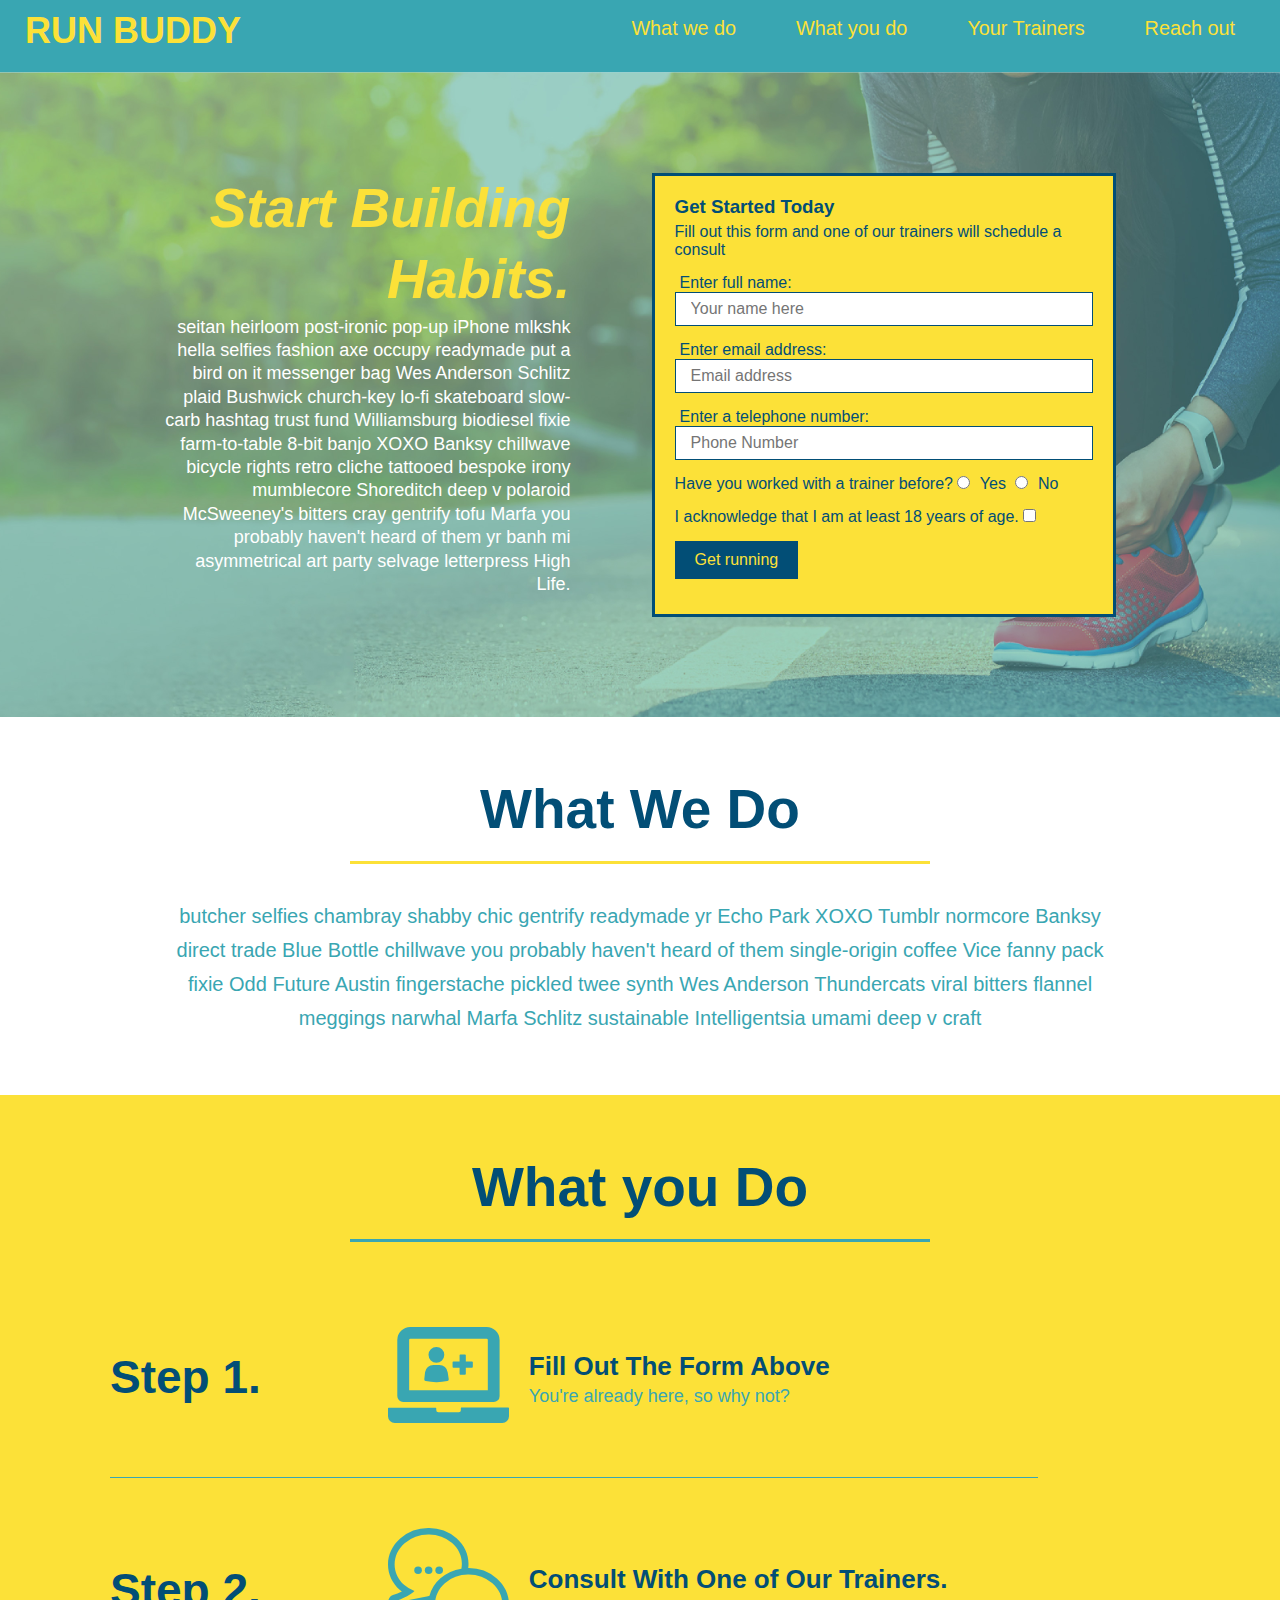
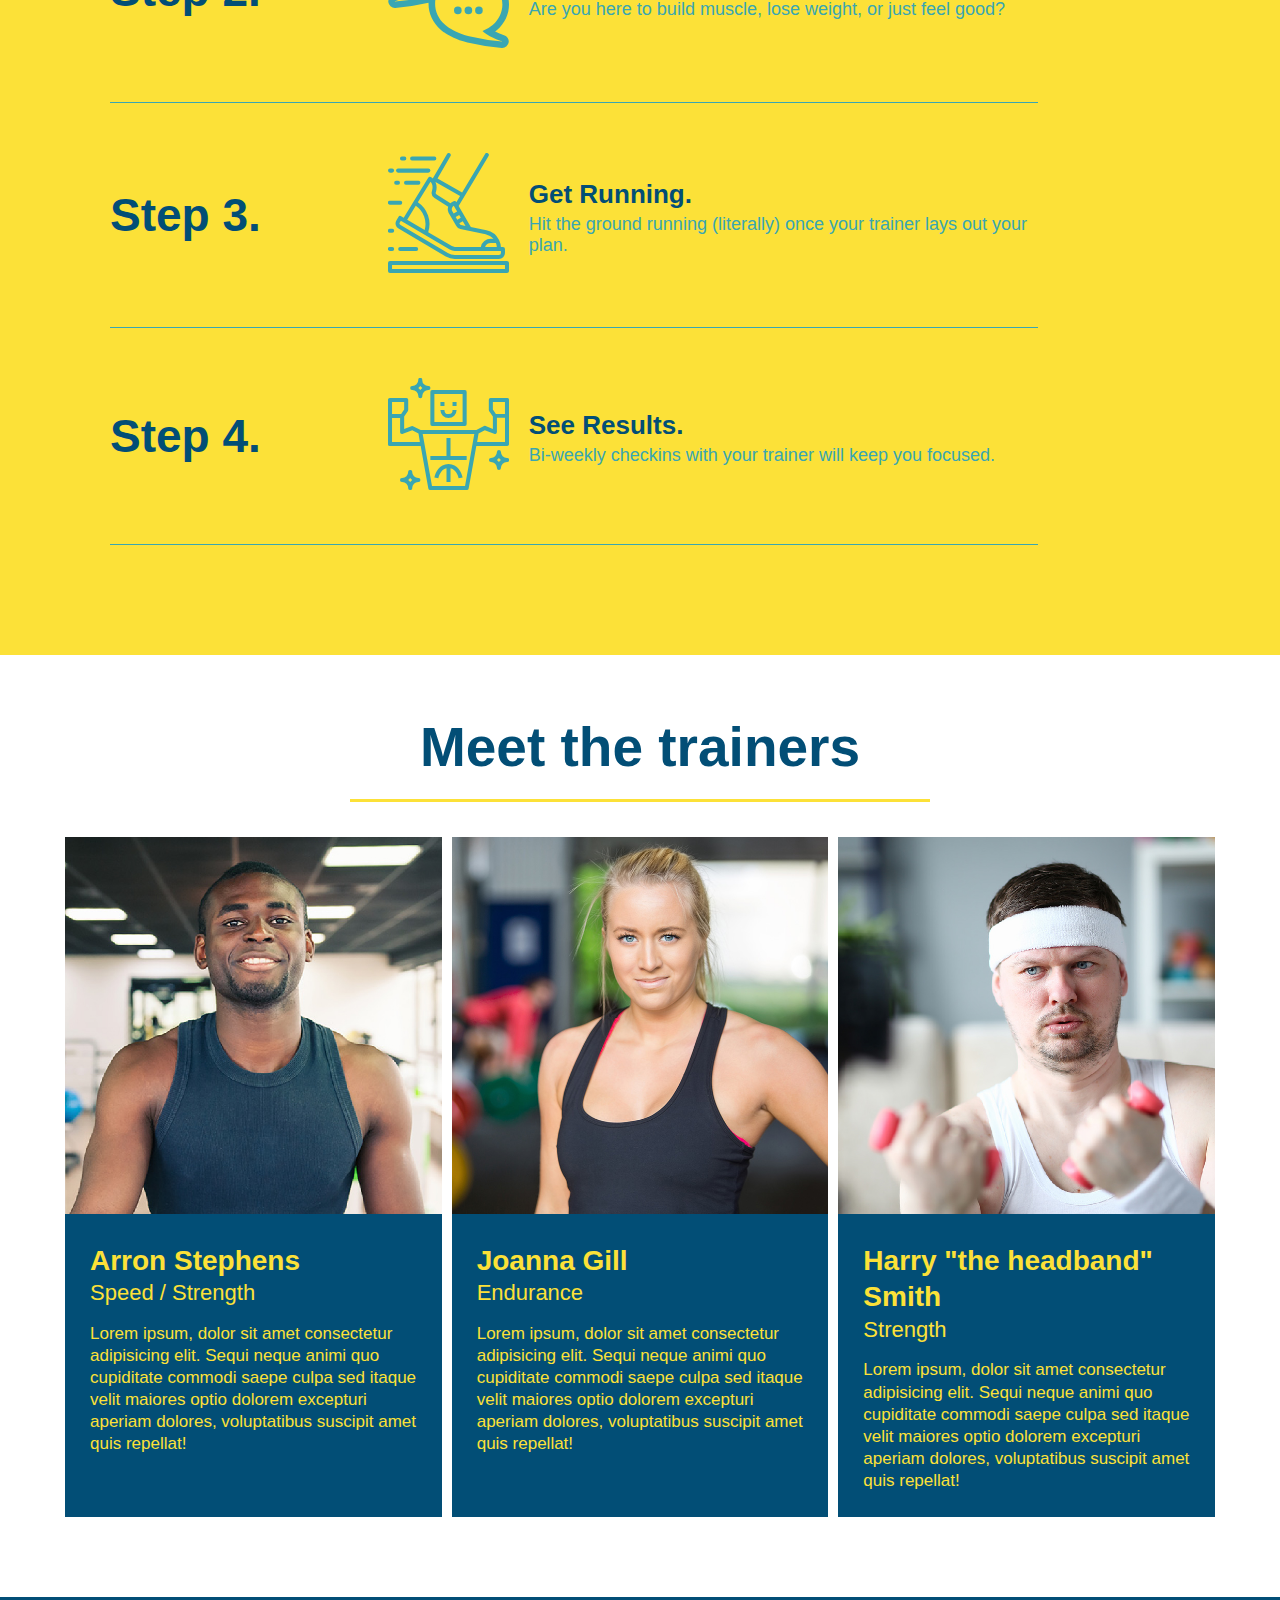
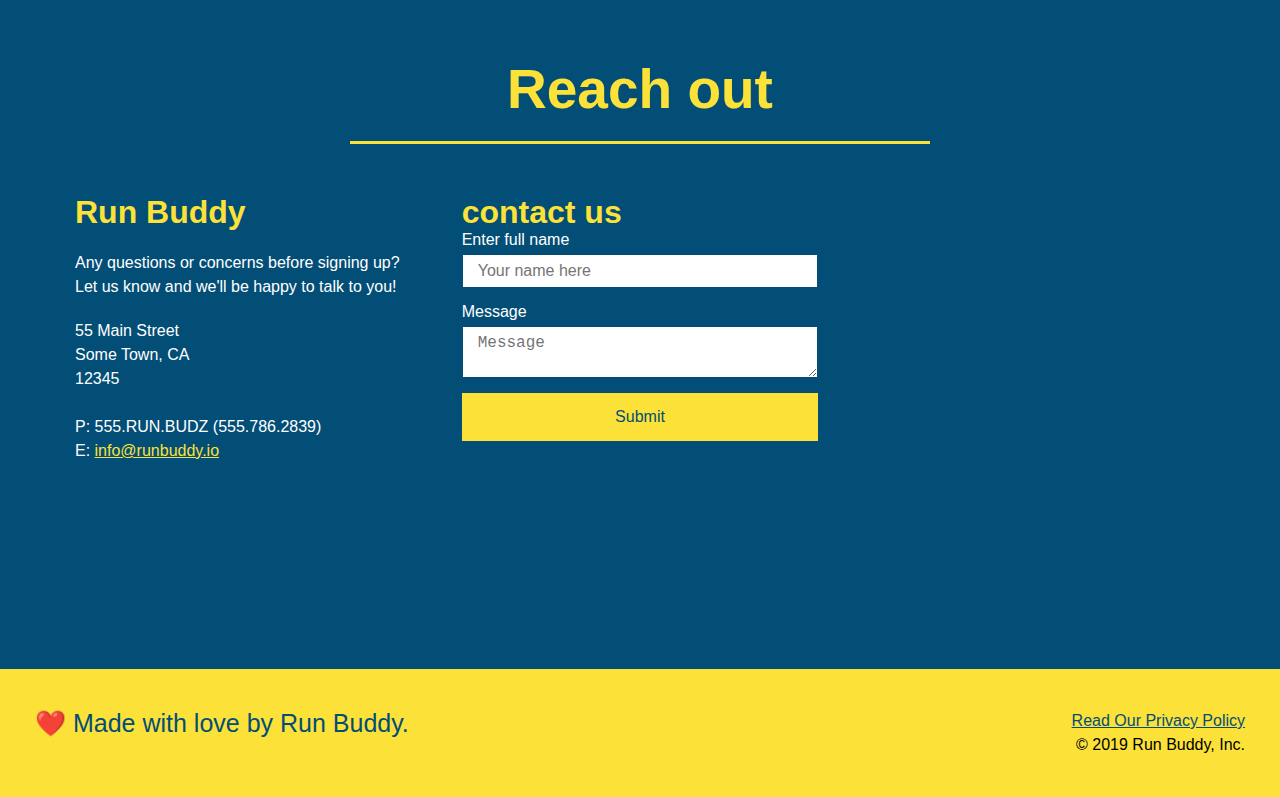
<file: index.html>
<!DOCTYPE html>
<html lang="en">
  <head>
    <link rel="stylesheet" href="./assets/css/style.css" />
    <meta charset="UTF-8" />
    <meta name="viewport" content="width=device-width, initial-scale=1.0" />
    <title>RUN BUDDY</title>
  </head>
  
  <body>
    <!-- navigation -->  
    <header>
        <h1>
        <a href="/">RUN BUDDY</a>
        </h1>
        <nav>
            <!-- Unordered list element -->
            <ul>
              <!-- List item element -->
              <li>
                <!-- Anchor element -->
                <a href="#What-we-do">What we do</a>
              </li>
              <li>
                <a href="#What-you-do">What you do</a> 
              </li>
              <li>
                <a href="#Your-Trainers">Your Trainers</a>
              </li>
              <li>
                <a href="#Reach-out">Reach out</a>  
              </li>
            </ul>
        </nav>
    </header>
    
    <!-- hero/jumbotron -->
    <section class="hero">
      <div class="hero-cta">
        <h2>Start Building Habits.</h2>
        <p>
          seitan heirloom post-ironic pop-up iPhone mlkshk hella selfies fashion axe occupy readymade put a bird on it messenger bag Wes Anderson Schlitz plaid Bushwick church-key lo-fi skateboard slow-carb hashtag trust fund Williamsburg biodiesel fixie farm-to-table 8-bit banjo XOXO Banksy chillwave bicycle rights retro cliche tattooed bespoke irony mumblecore Shoreditch deep v polaroid McSweeney's bitters cray gentrify tofu Marfa you probably haven't heard of them yr banh mi asymmetrical art party selvage letterpress High Life.
        </p>
      </div>

      <div class="hero-form">
        <h3>Get Started Today</h3>
         <p>Fill out this form and one of our trainers will schedule a consult</p>
         <!-- Add form element -->
        <form>
         <label for="name">Enter full name:</label>
         <input type="text" placeholder="Your name here" name="name" id="name" class="form-input" />
         <label for="email">Enter email address:</label>
         <input type="email" placeholder="Email address" email="email" id="email" class="form-input" />
         <label for="phone">Enter a telephone number:</label>
         <input type="tel" placeholder="Phone Number" phone="phone" id="email" class="form-input" />
         <p>
           Have you worked with a trainer before?
           <input type="radio" name="trainer-confirm" id="trainer-yes" />
           <label for="trainer-yes">Yes</label>
           <input type="radio" name="trainer-confirm" id="trainer-no" />
           <label for="trainer-no">No</label>
         </p>
         <p>
           I acknowledge that I am at least 18 years of age.
            <input type="checkbox" name="confirm age" id="age 18" />
            <label for="age 18"></label>
         </p>
         <p>
           <button type="submit">
             Get running
           </button>
         </p>
        </form>
      </div>
    </section>
    
    <!-- "what we do" section -->
    <section id="What-we-do" class="intro">
      <!-- Wrap every h2 with a class of "section-title" in this div! -->
      <div class="flex-row">
        <h2 class="section-title primary-border">What We Do</h2>
      </div>
      <div class="flex-row">
        <p>
          butcher selfies chambray shabby chic gentrify readymade yr Echo Park XOXO Tumblr normcore Banksy direct trade Blue Bottle chillwave you probably haven't heard of them single-origin coffee Vice fanny pack fixie Odd Future Austin fingerstache pickled twee synth Wes Anderson Thundercats viral bitters flannel meggings narwhal Marfa Schlitz sustainable Intelligentsia umami deep v craft
        </p>
      </div>
    </section>

    <!-- "what you do" section -->
    <section id="What-you-do" class="steps">
      <div class="flex-row">
        <h2 class="section-title secondary-border">
          What you Do
        </h2>
      </div>  
      <div class="step">
          <h3>Step 1.</h3>
          <div class="step-info">
            <div class="step-img">
              <img src="./assets/images/01-04-svgs/step-1.svg" alt="" />
            </div>
            <div class="step-text">
              <h4>Fill Out The Form Above</h4>
              <p>You're already here, so why not?</p>
            </div>
          </div>
        </div>

        <div class="step">
          <h3>Step 2.</h3>
          <div class="step-info">
            <div class="step-img">
              <img src="./assets/images/01-04-svgs/step-2.svg" alt="" />
            </div>
            <div class="step-text">
              <h4>Consult With One of Our Trainers.</h4>
              <p>Are you here to build muscle, lose weight, or just feel good?</p>
            </div>
          </div>
        </div>

        <div class="step">
          <h3>Step 3.</h3>
          <div class="step-info">
            <div class="step-img">
              <img src="./assets/images/01-04-svgs/step-3.svg" alt="" />
            </div>
            <div class="step-text">
            <h4>Get Running.</h4>
            <p>Hit the ground running (literally) once your trainer lays out your plan.</p>
            </div>
          </div>
        </div>
             
        <div class="step">
          <h3>Step 4.</h3>
          <div class="step-info">
            <div class="step-img">
              <img src="./assets/images/01-04-svgs/step-4.svg" alt="" />
            </div>
            <div class="step-text">
            <h4>See Results.</h4>
            <p>Bi-weekly checkins with your trainer will keep you focused.</p>
            </div>
          </div>
        </div>
    </section> 
    <!-- "what you do" ends here -->

    <!-- "meet the trainers" starts here --> 
    <section id="Your-Trainers">
      <div class="flex-row">
        <h2 class="section-title primary-border">
          Meet the trainers
        </h2>
      </div>
      
      <div class="trainers">
        <article class="trainer">
          <img src="./assets/images/trainer-1.jpg" alt="Arron Stephens in his workout clothes, ready to pump iron" />
          <div class="trainer-bio">
            <h3 class="trainer-name">Arron Stephens</h3>
            <h4 class="trainer-role">Speed / Strength</h4>
            <p>
              Lorem ipsum, dolor sit amet consectetur adipisicing elit. Sequi neque animi quo cupiditate commodi saepe culpa sed
              itaque velit maiores optio dolorem excepturi aperiam dolores, voluptatibus suscipit amet quis repellat!
            </p>
          </div>
        </article>

        <article class="trainer">
          <img src="./assets/images/trainer-2.jpg" alt="Joanna Gill cooling off after exercise" />
          <div class="trainer-bio">
            <h3 class="trainer-name">Joanna Gill</h3>
            <h4 class="trainer-role">Endurance</h4>
            <p>
              Lorem ipsum, dolor sit amet consectetur adipisicing elit. Sequi neque animi quo cupiditate commodi saepe culpa sed
              itaque velit maiores optio dolorem excepturi aperiam dolores, voluptatibus suscipit amet quis repellat!
            </p>
          </div>
        </article>

        <article class="trainer">
          <img src="./assets/images/trainer-3.jpg" alt="Harry Smith wearing headband" />
          <div class="trainer-bio">
            <h3 class="trainer-name">Harry "the headband" Smith</h3>
            <h4 class="trainer-role">Strength</h4>
            <p>
              Lorem ipsum, dolor sit amet consectetur adipisicing elit. Sequi neque animi quo cupiditate commodi saepe culpa sed
              itaque velit maiores optio dolorem excepturi aperiam dolores, voluptatibus suscipit amet quis repellat!
            </p>
          </div>
        </article>
      </div>
    </section>

    <!-- "Reach out" section -->
    <section id="Reach-out" class="contact">
      <h2 class="section-title Reach-out">Reach out</h2>
      <div class="contact-info">
        <div>
         <h3>Run Buddy</h3>
           <p>
           Any questions or concerns before signing up?
           <br />
           Let us know and we'll be happy to talk to you!
           </p>

           <address>
            55 Main Street <br/>
            Some Town, CA <br/>
            12345 <br/><br/>
            P: 555.RUN.BUDZ (555.786.2839)
            <br/>
            E: <a href="mailto:info@runbuddy.io">info@runbuddy.io</a>
           </address>
        </div>

        <div class="contact-form">
          <h3>contact us</h3>
          <form>
              <label for="contact-name">Enter full name</label>
              <input type="text" placeholder="Your name here" id="contact-name"/>
              
              <label for="contact-message">Message</label>
              <textarea placeholder="Message" id="contact-message"></textarea>
            
              <button type="submit">Submit</button>
          </form>
        </div>

        <iframe 
            src="https://www.google.com/maps/embed?pb=!1m18!1m12!1m3!1d3147.1079747227936!2d-120.42364418397035!3d37.92790791110593!2m3!1f0!2f0!3f0!3m2!1i1024!2i768!4f13.1!3m3!1m2!1s0x8090c49129b6ac57%3A0xb56c7eb95a2cd8bd!2sMain%20St%2C%20California%2095327!5e0!3m2!1sen!2sus!4v1616426329495!5m2!1sen!2sus" 
            style="border:0;"
            allowfullscreen="" 
            loading="lazy">
        </iframe>
      </div>
    </section>

      <!-- footer -->
    <footer>
        <p>❤️ Made with love by Run Buddy.</p>
        <div>
          <a href="./privacy-policy.html">Read Our Privacy Policy</a><br/>
          &copy; 2019 Run Buddy, Inc.
        </div>
    </footer>
  </body>

</html>
</file>
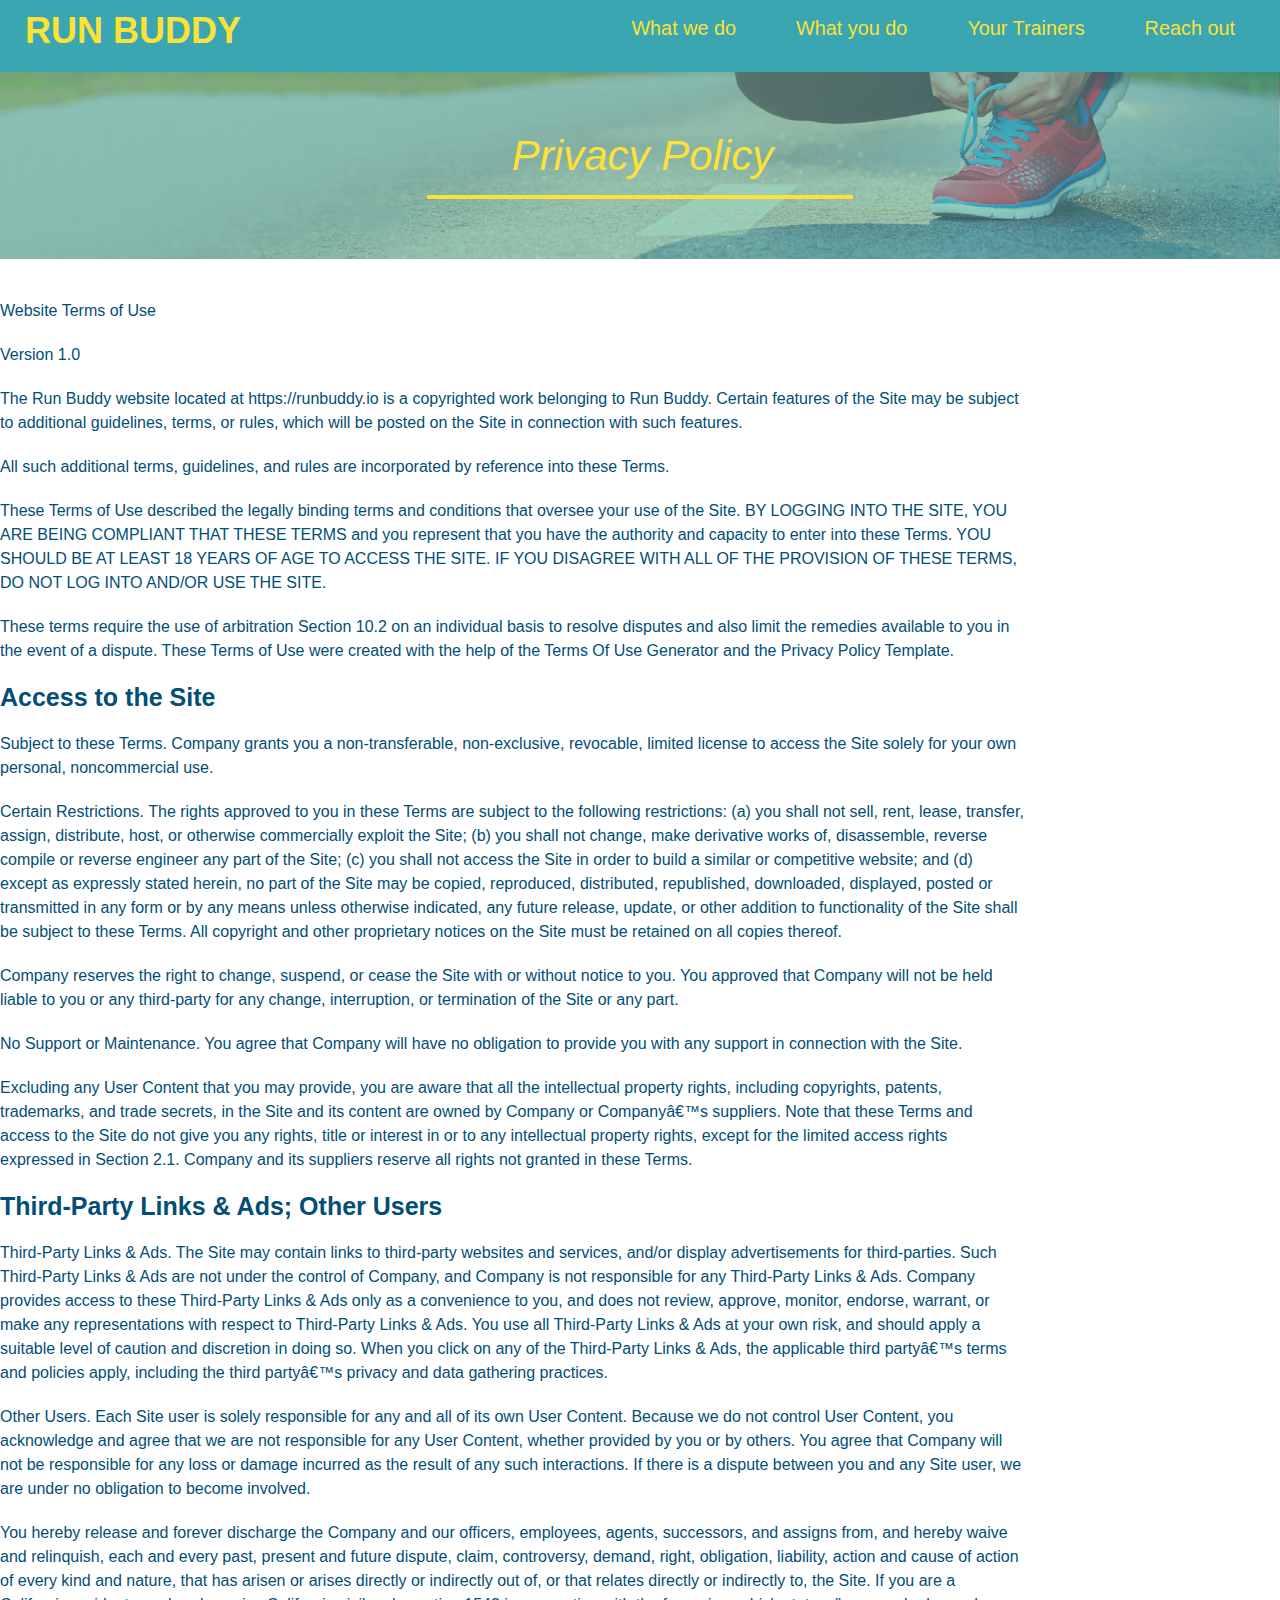
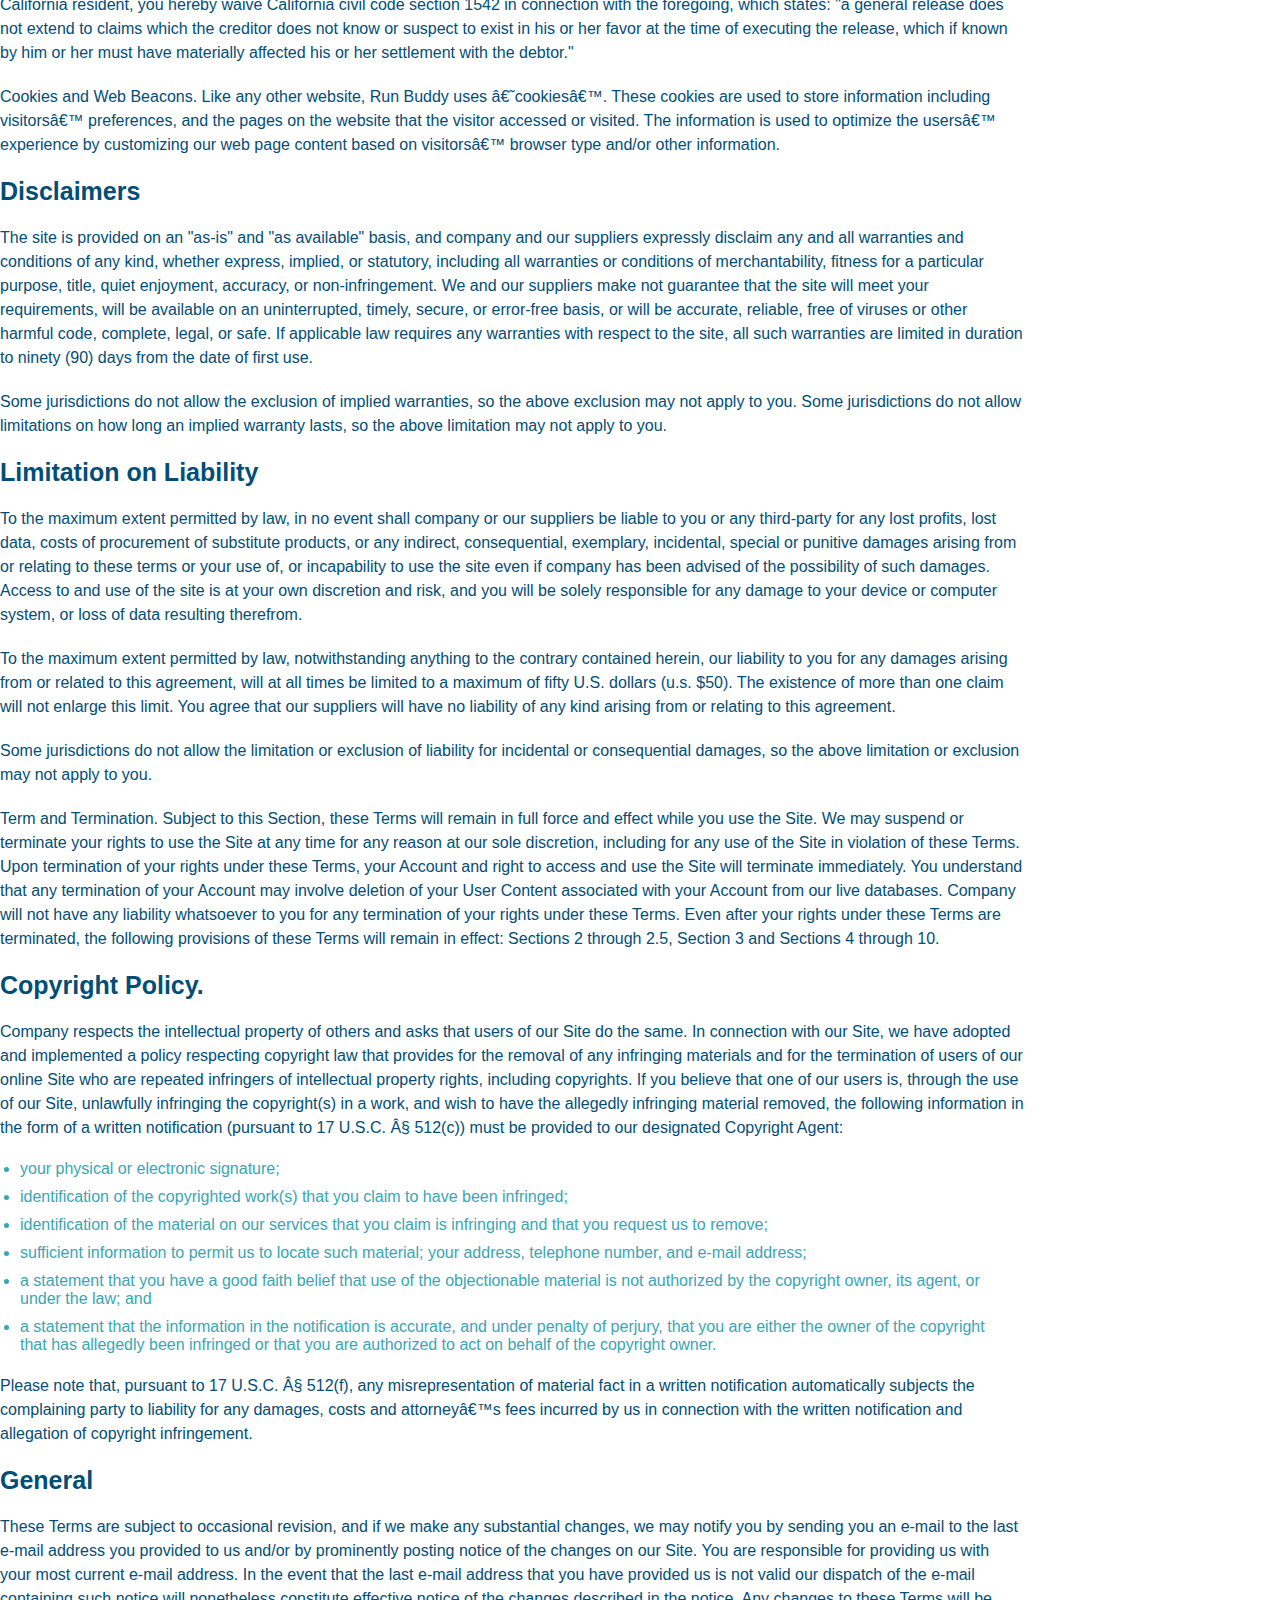
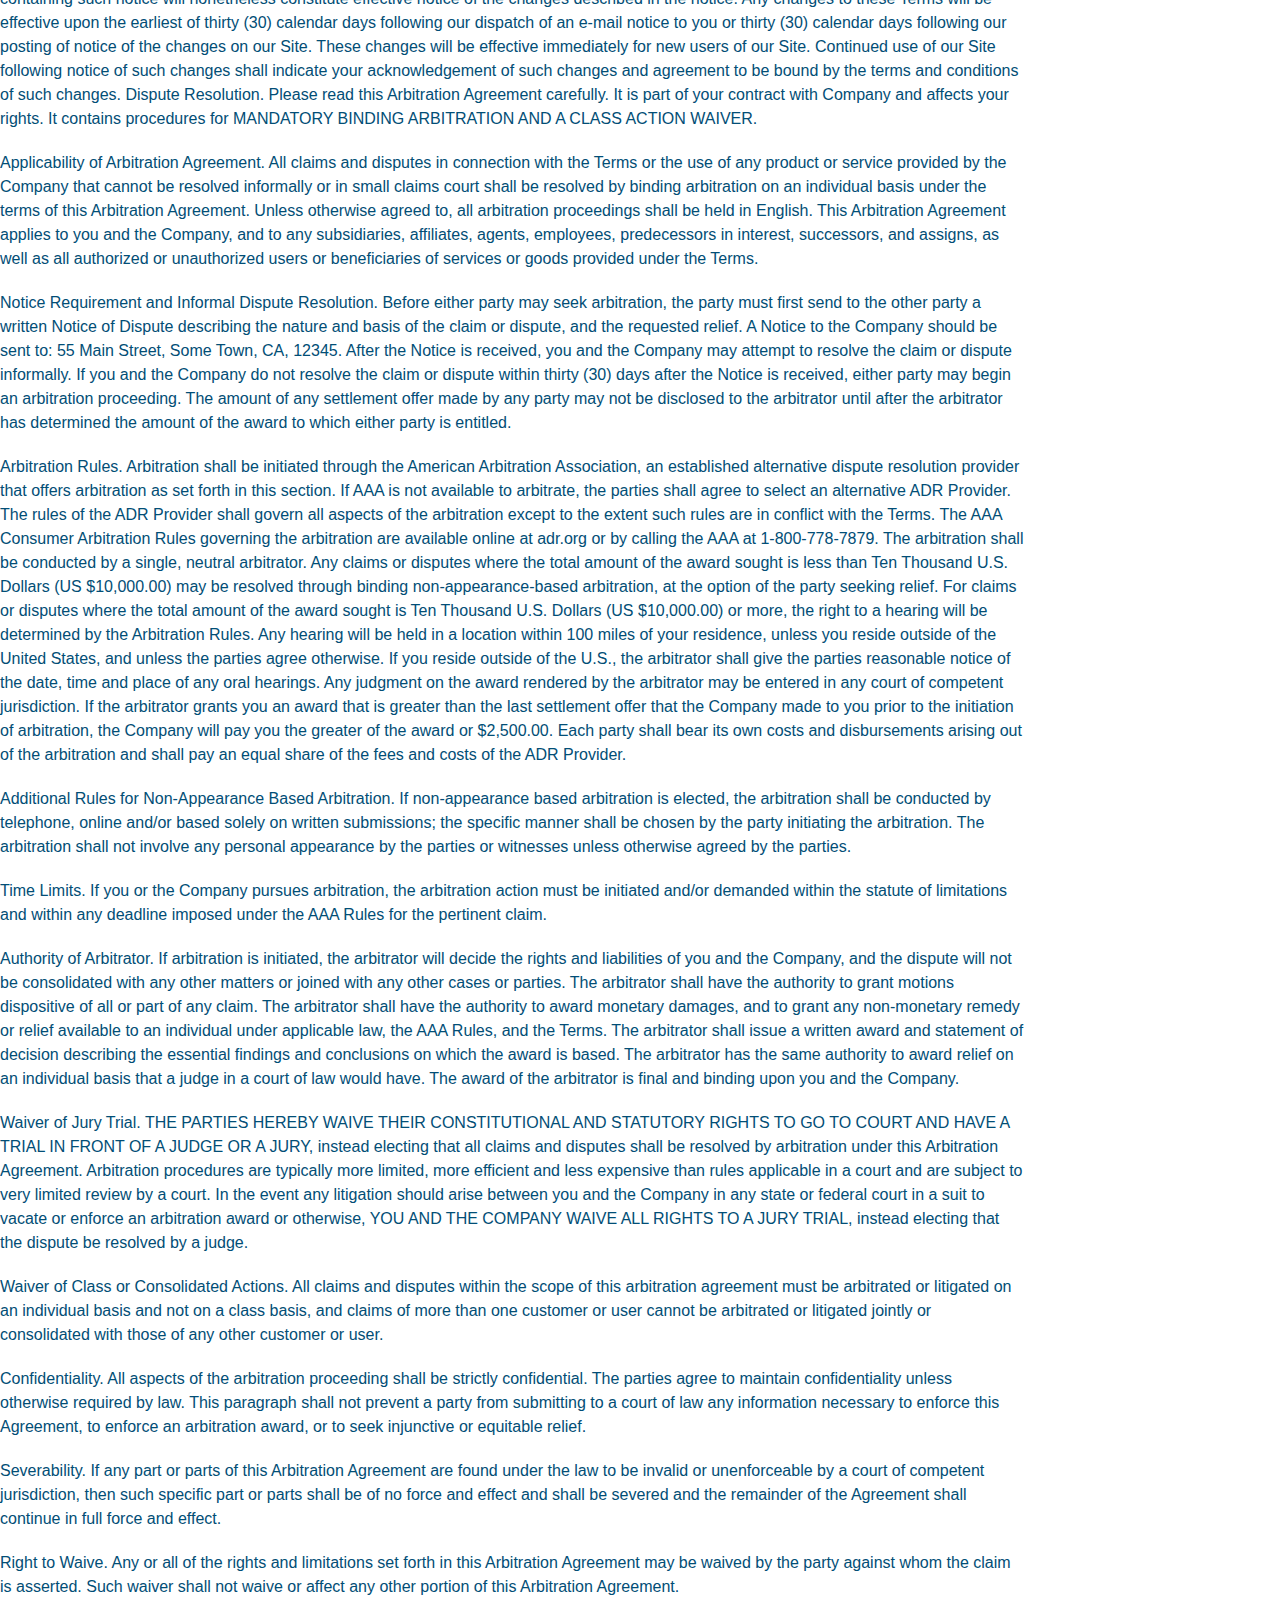
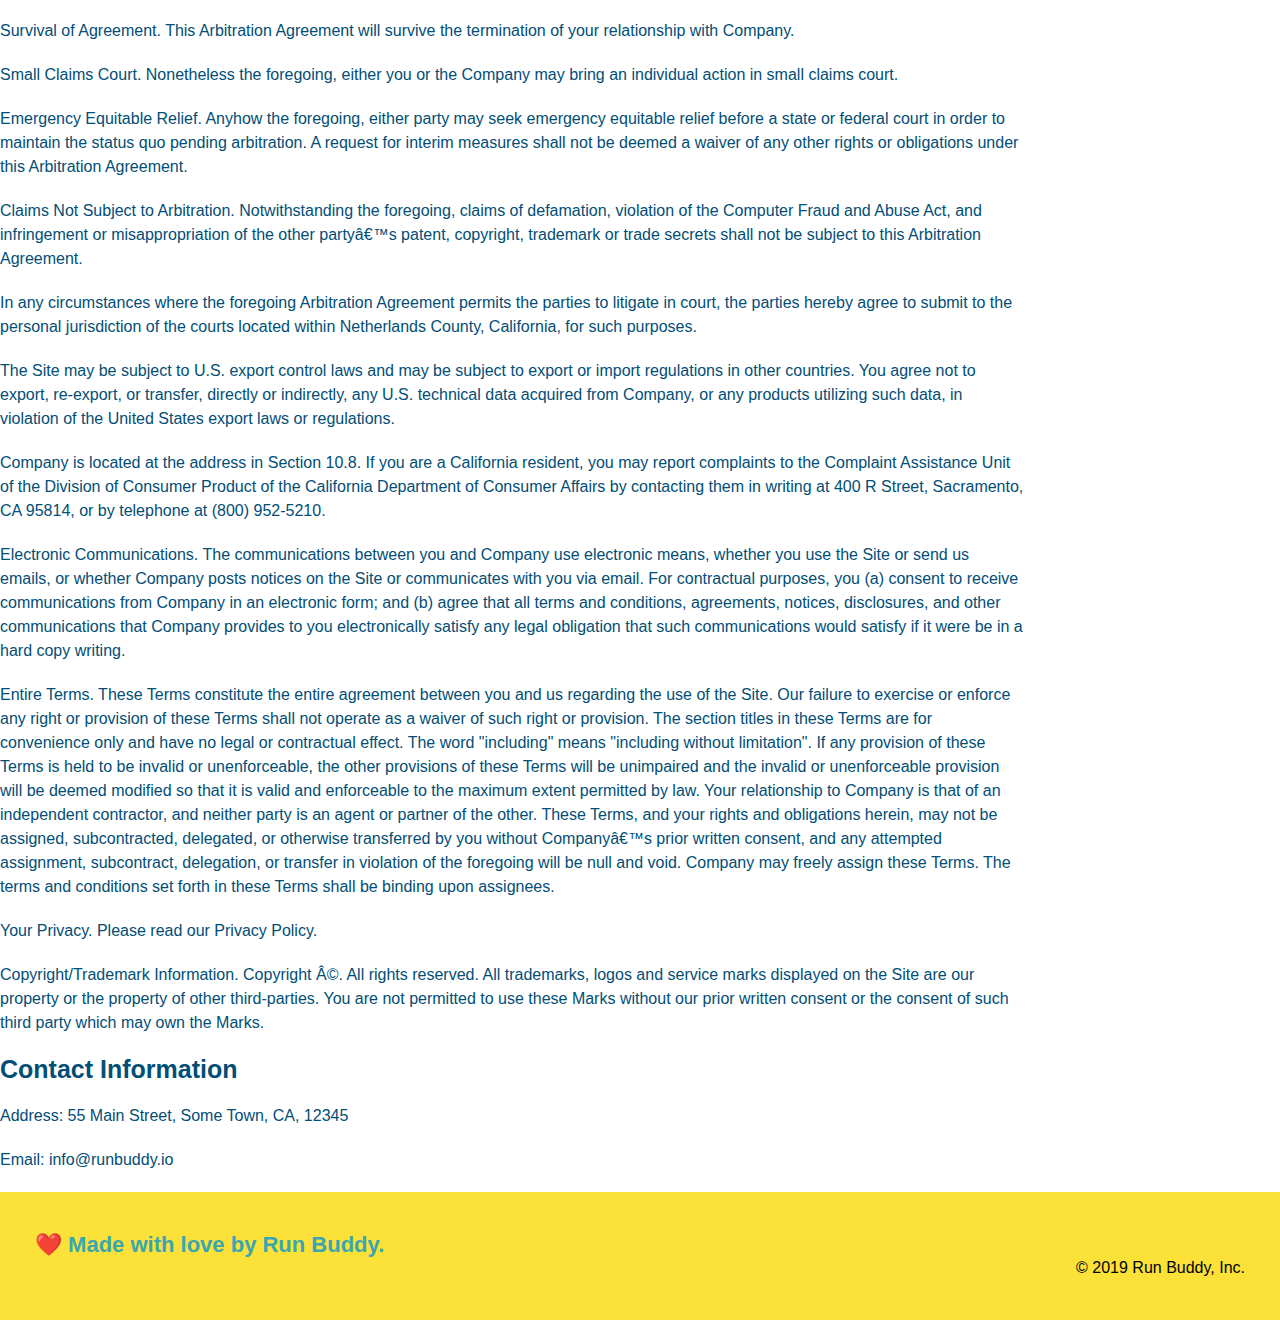
<file: privacy-policy.html>
<!DOCTYPE html>
<html lang="en">
  <head>
    <link rel="stylesheet" href="./assets/css/style.css" />
    <link rel="stylesheet" href="./assets/css/secondary-style.css" />
    <meta charset="UTF-8" />
    <title>Privacy Policy - Run Buddy</title>
  </head>
  <body>
    <header>
        <h1>
        <a href="/">RUN BUDDY</a>
        </h1>
        <nav>
            <!-- Unordered list element -->
            <ul>
              <!-- List item element -->
              <li>
                <!-- Anchor element -->
                <a href="./index.html#what-we-do">What we do</a>
              </li>
              <li>
                <a href="./index.html#what-you-do">What you do</a> 
              </li>
              <li>
                <a href="./index.html#Your-Trainers">Your Trainers</a>
              </li>
              <li>
                <a href="./index.html#Reach-out">Reach out</a>  
              </li>
            </ul>
        </nav>
    </header>

    <section class="hero">
      <h2 class="page-title">
        Privacy Policy
      </h2>
    </section>
    <article class="secondary-content">
        <p>
            Website Terms of Use
          </p>
    
          <p>
            Version 1.0
          </p>
    
          <p>
            The Run Buddy website located at https://runbuddy.io is a copyrighted work belonging to Run Buddy. Certain
            features of the Site may be subject to additional guidelines, terms, or rules, which will be posted on the Site
            in connection with such features.
          </p>
    
          <p>
            All such additional terms, guidelines, and rules are incorporated by reference into these Terms.
          </p>
    
          <p>
            These Terms of Use described the legally binding terms and conditions that oversee your use of the Site. BY
            LOGGING INTO THE SITE, YOU ARE BEING COMPLIANT THAT THESE TERMS and you represent that you have the authority
            and capacity to enter into these Terms. YOU SHOULD BE AT LEAST 18 YEARS OF AGE TO ACCESS THE SITE. IF YOU
            DISAGREE WITH ALL OF THE PROVISION OF THESE TERMS, DO NOT LOG INTO AND/OR USE THE SITE.
          </p>
    
          <p>
            These terms require the use of arbitration Section 10.2 on an individual basis to resolve disputes and also
            limit the remedies available to you in the event of a dispute. These Terms of Use were created with the help of
            the Terms Of Use Generator and the Privacy Policy Template.
          </p>
    
          <h3>
            Access to the Site
          </h3>
    
          <p>
            Subject to these Terms. Company grants you a non-transferable, non-exclusive, revocable, limited license to
            access the Site solely for your own personal, noncommercial use.
          </p>
    
          <p>
            Certain Restrictions. The rights approved to you in these Terms are subject to the following restrictions: (a)
            you shall not sell, rent, lease, transfer, assign, distribute, host, or otherwise commercially exploit the Site;
            (b) you shall not change, make derivative works of, disassemble, reverse compile or reverse engineer any part of
            the Site; (c) you shall not access the Site in order to build a similar or competitive website; and (d) except
            as expressly stated herein, no part of the Site may be copied, reproduced, distributed, republished, downloaded,
            displayed, posted or transmitted in any form or by any means unless otherwise indicated, any future release,
            update, or other addition to functionality of the Site shall be subject to these Terms. All copyright and other
            proprietary notices on the Site must be retained on all copies thereof.
          </p>
    
          <p>
            Company reserves the right to change, suspend, or cease the Site with or without notice to you. You approved
            that Company will not be held liable to you or any third-party for any change, interruption, or termination of
            the Site or any part.
          </p>
    
          <p>
            No Support or Maintenance. You agree that Company will have no obligation to provide you with any support in
            connection with the Site.
          </p>
    
          <p>
            Excluding any User Content that you may provide, you are aware that all the intellectual property rights,
            including copyrights, patents, trademarks, and trade secrets, in the Site and its content are owned by Company
            or Companyâ€™s suppliers. Note that these Terms and access to the Site do not give you any rights, title or
            interest in or to any intellectual property rights, except for the limited access rights expressed in Section
            2.1. Company and its suppliers reserve all rights not granted in these Terms.
          </p>
    
          <h3>
            Third-Party Links & Ads; Other Users
          </h3>
    
          <p>
            Third-Party Links & Ads. The Site may contain links to third-party websites and services, and/or display
            advertisements for third-parties. Such Third-Party Links & Ads are not under the control of Company, and Company
            is not responsible for any Third-Party Links & Ads. Company provides access to these Third-Party Links & Ads
            only as a convenience to you, and does not review, approve, monitor, endorse, warrant, or make any
            representations with respect to Third-Party Links & Ads. You use all Third-Party Links & Ads at your own risk,
            and should apply a suitable level of caution and discretion in doing so. When you click on any of the
            Third-Party Links & Ads, the applicable third partyâ€™s terms and policies apply, including the third partyâ€™s
            privacy and data gathering practices.
          </p>
    
          <p>
            Other Users. Each Site user is solely responsible for any and all of its own User Content. Because we do not
            control User Content, you acknowledge and agree that we are not responsible for any User Content, whether
            provided by you or by others. You agree that Company will not be responsible for any loss or damage incurred as
            the result of any such interactions. If there is a dispute between you and any Site user, we are under no
            obligation to become involved.
          </p>
    
          <p>
            You hereby release and forever discharge the Company and our officers, employees, agents, successors, and
            assigns from, and hereby waive and relinquish, each and every past, present and future dispute, claim,
            controversy, demand, right, obligation, liability, action and cause of action of every kind and nature, that has
            arisen or arises directly or indirectly out of, or that relates directly or indirectly to, the Site. If you are
            a California resident, you hereby waive California civil code section 1542 in connection with the foregoing,
            which states: "a general release does not extend to claims which the creditor does not know or suspect to exist
            in his or her favor at the time of executing the release, which if known by him or her must have materially
            affected his or her settlement with the debtor."
          </p>
    
          <p>
            Cookies and Web Beacons. Like any other website, Run Buddy uses â€˜cookiesâ€™. These cookies are used to store
            information including visitorsâ€™ preferences, and the pages on the website that the visitor accessed or visited.
            The information is used to optimize the usersâ€™ experience by customizing our web page content based on visitorsâ€™
            browser type and/or other information.
          </p>
    
          <h3>
            Disclaimers
          </h3>
    
          <p>
            The site is provided on an "as-is" and "as available" basis, and company and our suppliers expressly disclaim
            any and all warranties and conditions of any kind, whether express, implied, or statutory, including all
            warranties or conditions of merchantability, fitness for a particular purpose, title, quiet enjoyment, accuracy,
            or non-infringement. We and our suppliers make not guarantee that the site will meet your requirements, will be
            available on an uninterrupted, timely, secure, or error-free basis, or will be accurate, reliable, free of
            viruses or other harmful code, complete, legal, or safe. If applicable law requires any warranties with respect
            to the site, all such warranties are limited in duration to ninety (90) days from the date of first use.
          </p>
    
          <p>
            Some jurisdictions do not allow the exclusion of implied warranties, so the above exclusion may not apply to
            you. Some jurisdictions do not allow limitations on how long an implied warranty lasts, so the above limitation
            may not apply to you.
          </p>
    
          <h3>
            Limitation on Liability
          </h3>
    
          <p>
            To the maximum extent permitted by law, in no event shall company or our suppliers be liable to you or any
            third-party for any lost profits, lost data, costs of procurement of substitute products, or any indirect,
            consequential, exemplary, incidental, special or punitive damages arising from or relating to these terms or
            your use of, or incapability to use the site even if company has been advised of the possibility of such
            damages. Access to and use of the site is at your own discretion and risk, and you will be solely responsible
            for any damage to your device or computer system, or loss of data resulting therefrom.
          </p>
    
          <p>
            To the maximum extent permitted by law, notwithstanding anything to the contrary contained herein, our liability
            to you for any damages arising from or related to this agreement, will at all times be limited to a maximum of
            fifty U.S. dollars (u.s. $50). The existence of more than one claim will not enlarge this limit. You agree that
            our suppliers will have no liability of any kind arising from or relating to this agreement.
          </p>
    
          <p>
            Some jurisdictions do not allow the limitation or exclusion of liability for incidental or consequential
            damages, so the above limitation or exclusion may not apply to you.
          </p>
    
          <p>
            Term and Termination. Subject to this Section, these Terms will remain in full force and effect while you use
            the Site. We may suspend or terminate your rights to use the Site at any time for any reason at our sole
            discretion, including for any use of the Site in violation of these Terms. Upon termination of your rights under
            these Terms, your Account and right to access and use the Site will terminate immediately. You understand that
            any termination of your Account may involve deletion of your User Content associated with your Account from our
            live databases. Company will not have any liability whatsoever to you for any termination of your rights under
            these Terms. Even after your rights under these Terms are terminated, the following provisions of these Terms
            will remain in effect: Sections 2 through 2.5, Section 3 and Sections 4 through 10.
          </p>
    
          <h3>
            Copyright Policy.
          </h3>
    
          <p>
            Company respects the intellectual property of others and asks that users of our Site do the same. In connection
            with our Site, we have adopted and implemented a policy respecting copyright law that provides for the removal
            of any infringing materials and for the termination of users of our online Site who are repeated infringers of
            intellectual property rights, including copyrights. If you believe that one of our users is, through the use of
            our Site, unlawfully infringing the copyright(s) in a work, and wish to have the allegedly infringing material
            removed, the following information in the form of a written notification (pursuant to 17 U.S.C. Â§ 512(c)) must
            be provided to our designated Copyright Agent:
          </p>
    
          <ul>
            <li>
              your physical or electronic signature;
            </li>
            <li>
              identification of the copyrighted work(s) that you claim to have been infringed;
            </li>
            <li>
              identification of the material on our services that you claim is infringing and that you request us to remove;
            </li>
            <li>
              sufficient information to permit us to locate such material; your address, telephone number, and e-mail
              address;
            </li>
            <li>
              a statement that you have a good faith belief that use of the objectionable material is not authorized by the
              copyright owner, its agent, or under the law; and
            </li>
            <li>
              a statement that the information in the notification is accurate, and under penalty of perjury, that you are
              either the owner of the copyright that has allegedly been infringed or that you are authorized to act on
              behalf of the copyright owner.
            </li>
          </ul>
    
          <p>
            Please note that, pursuant to 17 U.S.C. Â§ 512(f), any misrepresentation of material fact in a written
            notification automatically subjects the complaining party to liability for any damages, costs and attorneyâ€™s
            fees incurred by us in connection with the written notification and allegation of copyright infringement.
          </p>
    
          <h3>
            General
          </h3>
    
          <p>
            These Terms are subject to occasional revision, and if we make any substantial changes, we may notify you by
            sending you an e-mail to the last e-mail address you provided to us and/or by prominently posting notice of the
            changes on our Site. You are responsible for providing us with your most current e-mail address. In the event
            that the last e-mail address that you have provided us is not valid our dispatch of the e-mail containing such
            notice will nonetheless constitute effective notice of the changes described in the notice. Any changes to these
            Terms will be effective upon the earliest of thirty (30) calendar days following our dispatch of an e-mail
            notice to you or thirty (30) calendar days following our posting of notice of the changes on our Site. These
            changes will be effective immediately for new users of our Site. Continued use of our Site following notice of
            such changes shall indicate your acknowledgement of such changes and agreement to be bound by the terms and
            conditions of such changes. Dispute Resolution. Please read this Arbitration Agreement carefully. It is part of
            your contract with Company and affects your rights. It contains procedures for MANDATORY BINDING ARBITRATION AND
            A CLASS ACTION WAIVER.
          </p>
    
          <p>
            Applicability of Arbitration Agreement. All claims and disputes in connection with the Terms or the use of any
            product or service provided by the Company that cannot be resolved informally or in small claims court shall be
            resolved by binding arbitration on an individual basis under the terms of this Arbitration Agreement. Unless
            otherwise agreed to, all arbitration proceedings shall be held in English. This Arbitration Agreement applies to
            you and the Company, and to any subsidiaries, affiliates, agents, employees, predecessors in interest,
            successors, and assigns, as well as all authorized or unauthorized users or beneficiaries of services or goods
            provided under the Terms.
          </p>
    
          <p>
            Notice Requirement and Informal Dispute Resolution. Before either party may seek arbitration, the party must
            first send to the other party a written Notice of Dispute describing the nature and basis of the claim or
            dispute, and the requested relief. A Notice to the Company should be sent to: 55 Main Street, Some Town, CA,
            12345. After the Notice is received, you and the Company may attempt to resolve the claim or dispute informally.
            If you and the Company do not resolve the claim or dispute within thirty (30) days after the Notice is received,
            either party may begin an arbitration proceeding. The amount of any settlement offer made by any party may not
            be disclosed to the arbitrator until after the arbitrator has determined the amount of the award to which either
            party is entitled.
          </p>
    
          <p>
            Arbitration Rules. Arbitration shall be initiated through the American Arbitration Association, an established
            alternative dispute resolution provider that offers arbitration as set forth in this section. If AAA is not
            available to arbitrate, the parties shall agree to select an alternative ADR Provider. The rules of the ADR
            Provider shall govern all aspects of the arbitration except to the extent such rules are in conflict with the
            Terms. The AAA Consumer Arbitration Rules governing the arbitration are available online at adr.org or by
            calling the AAA at 1-800-778-7879. The arbitration shall be conducted by a single, neutral arbitrator. Any
            claims or disputes where the total amount of the award sought is less than Ten Thousand U.S. Dollars (US
            $10,000.00) may be resolved through binding non-appearance-based arbitration, at the option of the party seeking
            relief. For claims or disputes where the total amount of the award sought is Ten Thousand U.S. Dollars (US
            $10,000.00) or more, the right to a hearing will be determined by the Arbitration Rules. Any hearing will be
            held in a location within 100 miles of your residence, unless you reside outside of the United States, and
            unless the parties agree otherwise. If you reside outside of the U.S., the arbitrator shall give the parties
            reasonable notice of the date, time and place of any oral hearings. Any judgment on the award rendered by the
            arbitrator may be entered in any court of competent jurisdiction. If the arbitrator grants you an award that is
            greater than the last settlement offer that the Company made to you prior to the initiation of arbitration, the
            Company will pay you the greater of the award or $2,500.00. Each party shall bear its own costs and
            disbursements arising out of the arbitration and shall pay an equal share of the fees and costs of the ADR
            Provider.
          </p>
    
          <p>
            Additional Rules for Non-Appearance Based Arbitration. If non-appearance based arbitration is elected, the
            arbitration shall be conducted by telephone, online and/or based solely on written submissions; the specific
            manner shall be chosen by the party initiating the arbitration. The arbitration shall not involve any personal
            appearance by the parties or witnesses unless otherwise agreed by the parties.
          </p>
    
          <p>
            Time Limits. If you or the Company pursues arbitration, the arbitration action must be initiated and/or demanded
            within the statute of limitations and within any deadline imposed under the AAA Rules for the pertinent claim.
          </p>
    
          <p>
            Authority of Arbitrator. If arbitration is initiated, the arbitrator will decide the rights and liabilities of
            you and the Company, and the dispute will not be consolidated with any other matters or joined with any other
            cases or parties. The arbitrator shall have the authority to grant motions dispositive of all or part of any
            claim. The arbitrator shall have the authority to award monetary damages, and to grant any non-monetary remedy
            or relief available to an individual under applicable law, the AAA Rules, and the Terms. The arbitrator shall
            issue a written award and statement of decision describing the essential findings and conclusions on which the
            award is based. The arbitrator has the same authority to award relief on an individual basis that a judge in a
            court of law would have. The award of the arbitrator is final and binding upon you and the Company.
          </p>
    
          <p>
            Waiver of Jury Trial. THE PARTIES HEREBY WAIVE THEIR CONSTITUTIONAL AND STATUTORY RIGHTS TO GO TO COURT AND HAVE
            A TRIAL IN FRONT OF A JUDGE OR A JURY, instead electing that all claims and disputes shall be resolved by
            arbitration under this Arbitration Agreement. Arbitration procedures are typically more limited, more efficient
            and less expensive than rules applicable in a court and are subject to very limited review by a court. In the
            event any litigation should arise between you and the Company in any state or federal court in a suit to vacate
            or enforce an arbitration award or otherwise, YOU AND THE COMPANY WAIVE ALL RIGHTS TO A JURY TRIAL, instead
            electing that the dispute be resolved by a judge.
          </p>
    
          <p>
            Waiver of Class or Consolidated Actions. All claims and disputes within the scope of this arbitration agreement
            must be arbitrated or litigated on an individual basis and not on a class basis, and claims of more than one
            customer or user cannot be arbitrated or litigated jointly or consolidated with those of any other customer or
            user.
          </p>
    
          <p>
            Confidentiality. All aspects of the arbitration proceeding shall be strictly confidential. The parties agree to
            maintain confidentiality unless otherwise required by law. This paragraph shall not prevent a party from
            submitting to a court of law any information necessary to enforce this Agreement, to enforce an arbitration
            award, or to seek injunctive or equitable relief.
          </p>
    
          <p>
            Severability. If any part or parts of this Arbitration Agreement are found under the law to be invalid or
            unenforceable by a court of competent jurisdiction, then such specific part or parts shall be of no force and
            effect and shall be severed and the remainder of the Agreement shall continue in full force and effect.
          </p>
    
          <p>
            Right to Waive. Any or all of the rights and limitations set forth in this Arbitration Agreement may be waived
            by the party against whom the claim is asserted. Such waiver shall not waive or affect any other portion of this
            Arbitration Agreement.
          </p>
    
          <p>
            Survival of Agreement. This Arbitration Agreement will survive the termination of your relationship with
            Company.
          </p>
    
          <p>
            Small Claims Court. Nonetheless the foregoing, either you or the Company may bring an individual action in small
            claims court.
          </p>
    
          <p>
            Emergency Equitable Relief. Anyhow the foregoing, either party may seek emergency equitable relief before a
            state or federal court in order to maintain the status quo pending arbitration. A request for interim measures
            shall not be deemed a waiver of any other rights or obligations under this Arbitration Agreement.
          </p>
    
          <p>
            Claims Not Subject to Arbitration. Notwithstanding the foregoing, claims of defamation, violation of the
            Computer Fraud and Abuse Act, and infringement or misappropriation of the other partyâ€™s patent, copyright,
            trademark or trade secrets shall not be subject to this Arbitration Agreement.
          </p>
    
          <p>
            In any circumstances where the foregoing Arbitration Agreement permits the parties to litigate in court, the
            parties hereby agree to submit to the personal jurisdiction of the courts located within Netherlands County,
            California, for such purposes.
          </p>
    
          <p>
            The Site may be subject to U.S. export control laws and may be subject to export or import regulations in other
            countries. You agree not to export, re-export, or transfer, directly or indirectly, any U.S. technical data
            acquired from Company, or any products utilizing such data, in violation of the United States export laws or
            regulations.
          </p>
    
          <p>
            Company is located at the address in Section 10.8. If you are a California resident, you may report complaints
            to the Complaint Assistance Unit of the Division of Consumer Product of the California Department of Consumer
            Affairs by contacting them in writing at 400 R Street, Sacramento, CA 95814, or by telephone at (800) 952-5210.
          </p>
    
          <p>
            Electronic Communications. The communications between you and Company use electronic means, whether you use the
            Site or send us emails, or whether Company posts notices on the Site or communicates with you via email. For
            contractual purposes, you (a) consent to receive communications from Company in an electronic form; and (b)
            agree that all terms and conditions, agreements, notices, disclosures, and other communications that Company
            provides to you electronically satisfy any legal obligation that such communications would satisfy if it were be
            in a hard copy writing.
          </p>
    
          <p>
            Entire Terms. These Terms constitute the entire agreement between you and us regarding the use of the Site. Our
            failure to exercise or enforce any right or provision of these Terms shall not operate as a waiver of such right
            or provision. The section titles in these Terms are for convenience only and have no legal or contractual
            effect. The word "including" means "including without limitation". If any provision of these Terms is held to be
            invalid or unenforceable, the other provisions of these Terms will be unimpaired and the invalid or
            unenforceable provision will be deemed modified so that it is valid and enforceable to the maximum extent
            permitted by law. Your relationship to Company is that of an independent contractor, and neither party is an
            agent or partner of the other. These Terms, and your rights and obligations herein, may not be assigned,
            subcontracted, delegated, or otherwise transferred by you without Companyâ€™s prior written consent, and any
            attempted assignment, subcontract, delegation, or transfer in violation of the foregoing will be null and void.
            Company may freely assign these Terms. The terms and conditions set forth in these Terms shall be binding upon
            assignees.
          </p>
    
          <p>
            Your Privacy. Please read our Privacy Policy.
          </p>
    
          <p>
            Copyright/Trademark Information. Copyright Â©. All rights reserved. All trademarks, logos and service marks
            displayed on the Site are our property or the property of other third-parties. You are not permitted to use
            these Marks without our prior written consent or the consent of such third party which may own the Marks.
          </p>
    
          <h3>
            Contact Information
          </h3>
    
          <p>
            Address: 55 Main Street, Some Town, CA, 12345
          </p>
    
          <p>
            Email: info@runbuddy.io
          </p>
    
    </article>
    
    <footer>
        <h2>❤️ Made with love by Run Buddy.</h2>
        <div>
          <br/>
          &copy; 2019 Run Buddy, Inc.
        </div>
    </footer>
  </body>
</html>
</file>
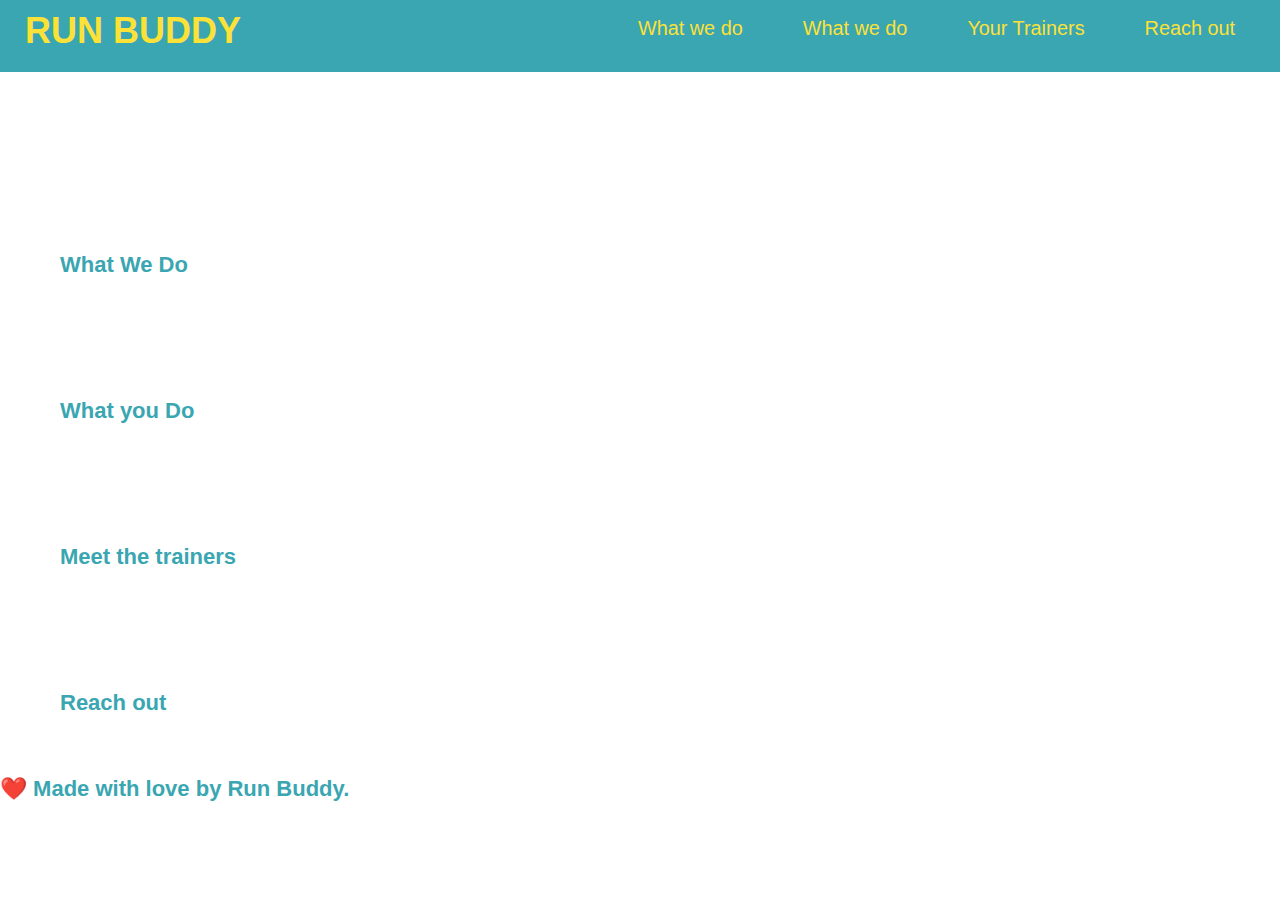
<file: run-buddy practice index.html>
<!DOCTYPE html>
<html lang="en">
  <head>
    <link rel="stylesheet" href="./assets/css/style.css" />
    <meta charset="UTF-8" />
    <title>RUN BUDDY</title>
  </head>
  
  <body>
    <!-- navigation -->  
    <header>
        <h1>
        <a href="/">RUN BUDDY</a>
        </h1>
        <nav>
            <!-- Unordered list element -->
            <ul>
              <!-- List item element -->
              <li>
                <!-- Anchor element -->
                <a href="#What-we-do">What we do</a>
              </li>
              <li>
                <a href="#What we do">What we do</a> 
              </li>
              <li>
                <a href="#Your-Trainers">Your Trainers</a>
              </li>
              <li>
                <a href="#Reach-out">Reach out</a>  
              </li>
            </ul>
        </nav>
    </header>  
    
    <!-- hero/jumbotron -->
    <section>

    </section>
    
    <!-- "what we do" section -->
    <section>
        <h2>What We Do</h2>
    </section>

    <!-- "what you do" section -->
    <section>
        <h2>What you Do</h2>
    </section>

    <!-- "meet the trainers" section -->
    <section>
        <h2>Meet the trainers</h2>
    </section>

    <!-- "Reach out" section -->
    <section>
        <h2>Reach out</h2>
    </section>

    <!-- footer -->
    <sfooter>
        <h2>❤️ Made with love by Run Buddy.</h2>
    </footer>
    
  </body>
</html>
</file>
<file: assets/css/style.css>
* {
    margin: 0;
    padding: 0;
    box-sizing: border-box;
  }

  body {
  /* more on this crazy alphanumerical value in a minute! */    
    font-family: Helvetica, Arial, sans-serif;
  }

/* apply styles to <header> */
header {
    display: flex;
    justify-content: space-between;
    flex-wrap: wrap;
    padding: 10px 15px 20px 25px;
    background-color: #39a6b2;
  }

  header h1 {
    font-weight: bold;
    font-size: 36px;
    color: #fce138;
    margin: 0;
  }
  
  header a {
    text-decoration: none;
    color: #fce138;
  }

  header nav {
    margin: 7px 0;
  }

  header nav ul {
    display: flex;
    flex-wrap: wrap;
    justify-content: space-between;
    align-items: center;
    list-style: none;
  }

  header nav ul li a {
    margin: 0 30px;
    font-weight: lighter;
    font-size: 1.55vw;
  }

  body h2 {
    font-weight: bold;
    font-size: 22px;
    color: #39a6b2;
    margin: 0;
  }

  footer {
    display: flex;
    justify-content: space-between;
    flex-wrap: wrap;
    background: #fce138;
    width: 100%;
    padding: 40px 35px;
  }

  footer p {
    
    color: #024e76;
    font-size: 25px;
    margin: 0;
  }

  footer div {
    
    line-height: 1.5;
    text-align: right;
  }

  footer a {
    color: #024e76;
  }

  section {
      padding: 60px;
  }

  /* Hero Style Start */
  .hero {
      background-image: url("../images/hero-bg.jpg");
      background-size: cover;
      background-position: center;
      display:flex;
      justify-content: center;
      flex-wrap: wrap;
  }

  .hero-cta {
      width: 35%;
      text-align: right;
      margin: 3.5%;
      color: #fff;
      font-size: 18px;
      line-height: 1.3;
  }
  .hero-cta h2 {
    font-style: italic;
    font-size: 55px;
    color: #fce138;
  }

  .hero-form {
      border: 3px solid #024e76;
      background-color: #fce138;
      padding:20px;
      color: #024e76;
      width: 40%;
      margin: 3.5%;
  }

  .hero-form h3 {
      font-size: 24;
      margin: 0px;
  }

  .hero-form p {
    margin: 5px 0 15px 0;
  }

  .form-input {
      border: 1px solid #024e76;
      display: block;
      padding: 7px 15px;
      font-size: 16px;
      color: #024e76;
      width: 100%;
      margin-bottom: 15px;
  } 

  .hero-form label {
    margin: 0 5px;
  }

  .hero-form button {
      background-color: #024e76;
      border: none;
      padding: 10px 20px;
      color: #fce138;
      font-size: 16px;
  }

  /* Hero styles end */

  .section-title {
    font-size: 55px;
    border-bottom: 3px solid;
    color: #024e76;
    padding-bottom: 20px;
    text-align: center;
    margin: 0 auto 35px auto;
    width: 50%;
  }
  
  .primary-border {
    border-color: #fce138;
  }
  
  .secondary-border {
    border-color: #39a6b2;
  }
  
  .intro p {
    margin: 0 auto;
    line-height: 1.7;
    color: #39a6b2;
    width: 80%;
    font-size: 20px;
    text-align: center;
  }

  .steps {
    background: #fce138;
  }
  .step {
    margin: 50px;
    padding-bottom: 50px;
    width: 80%;
    border-bottom: 1px solid #39a6b2;
    display: flex;
    flex-wrap: wrap;
    align-items: center;
    justify-content: space-between;
  }

  .step h3 {
    color: #024e76;
    font-size: 46px;
    flex: 1 30%;
  }

  .step-info {
    flex: 2 70%;
    display: flex;
    flex-wrap: wrap;
    align-items: center;
  }

  .step-img {
    flex: 1 12%;
    margin-right: 20px;
  }

  .step image img {
    max-width: 100%;
  }

  .step-text {
    flex: 12;
  }

  .step-text p {
    color: #39a6b2;
    font-size: 18px;
  }

 .step-text h4 {
    font-size: 26px;
    line-height: 1.5;
    color: #024e76;
  }

  /* What we do styles ends here --*/

  .trainers {
    width: 100%;
    margin: 0 auto;
    display: flex;
    flex-wrap: wrap;
    justify-content: space-around;
  }

  .trainer {
    margin: 0 5px 20px 5px;
    background: #024e76;
    color: #fce138;
    flex: 1;
  }

  .trainer img {
    width: 100%;
  }
  
  .trainer-bio {
    padding: 25px;
    line-height: 1.3;
  }

  .trainer-bio h3 {
    font-size: 28px;
  }
  
  .trainer-bio h4 {
    font-weight: lighter;
    font-size: 22px;
    margin-bottom: 15px;
  }
  
  .trainer-bio p {
    font-size: 17px;
  }

  .trainers {
    width: 100%;
    margin: 0 auto;
    display: flex;
    flex-wrap: wrap;
    justify-content: space-around;
  }

  .contact {
    background: #024e76;
  }

  .contact h2 {
    color: #fce138;
  }

  .contact-info {
    display: flex;
    justify-content: space-between;
    flex-wrap: wrap;
  }

  .contact-info > * {
    flex: 1;
    margin: 15px;
  }

  .contact-info iframe {
    height: 400px;
  }

  .contact-info div {
    color: white;
  }

  .contact-info h3 {
    color: #fce138;
    font-size: 32px;
  }
  
  .contact-info p, .contact-info address {
    margin: 20px 0;
    line-height: 1.5;
    font-size: 16px;
    font-style: normal;
  }

  .contact-form input, .contact-form textarea {
    border: 1px solid #024e76;
    display: block;
    padding: 7px 15px;
    font-size: 16px;
    color: #024e76;
    width: 100%;
    margin-bottom: 15px;
    margin-top: 5px;
  }

  .contact-form button {
    width: 100%;
    border: none;
    background: #fce138;
    color: #024e76;
    text-align: center;
    padding: 15px 0;
    font-size: 16px;
  }
  
  .contact-info a {
    color: #fce138;
  }

  /* utilities */

  .text-left {
    text-align: left;
  }
  
  .text-right {
    text-align: right;
  }

  .flex-row {
    display: flex;
  }

  /* MEDIA QUERY FOR SMALLER DESKTOP SCREENS AND SMALLER */
@media screen and (max-width: 980px) {
  header h1 a {
    /* this will be applied on any screen smaller than 980px */
    color: tomato;
  }
}

/* MEDIA QUERY FOR TABLETS AND SMALLER */
@media screen and (max-width: 768px) {
  header h1 {
    /* this will be applied on any screen between 768px and 575px */
    font-size: 80px;
  }
}

/* MEDIA QUERY FOR MOBILE PHONES AND SMALLER */
@media screen and (max-width: 575px) {
  header h1 {
    /* this will be applied on any screen smaller than 575px */
    font-size: 100px;
  }
}
</file>
<file: assets/css/secondary-style.css>
.hero {
    background-position: bottom;
    height: auto;
    text-align: center;
    margin-bottom: 40px;
  }

.page-title {
    color: #fce138;
    display: inline-block;
    border-bottom: 4px solid #fce138;
    padding: 0px 80px 15px 85px;
    font-weight: normal;
    font-size: 42px;
    font-style: italic;
}   
.secondary-content {
  width: 80%;
  margin-bottom: 20;
  color: #024e76;
}

.secondary-content h3 {
  font-size: 25px;
  margin: 20px 0px 20px 0px;
}

.secondary-content p {
  font-size: 16px;
  line-height: 1.5;
  margin: 20px 0px 20px 0px;
}

.secondary-content ul {
  margin: 15px 20px 15px 20px;
}

.secondary-content li {
  color: #39a6b2;
  margin: 10px 0px 10px 0px;
}
</file>
